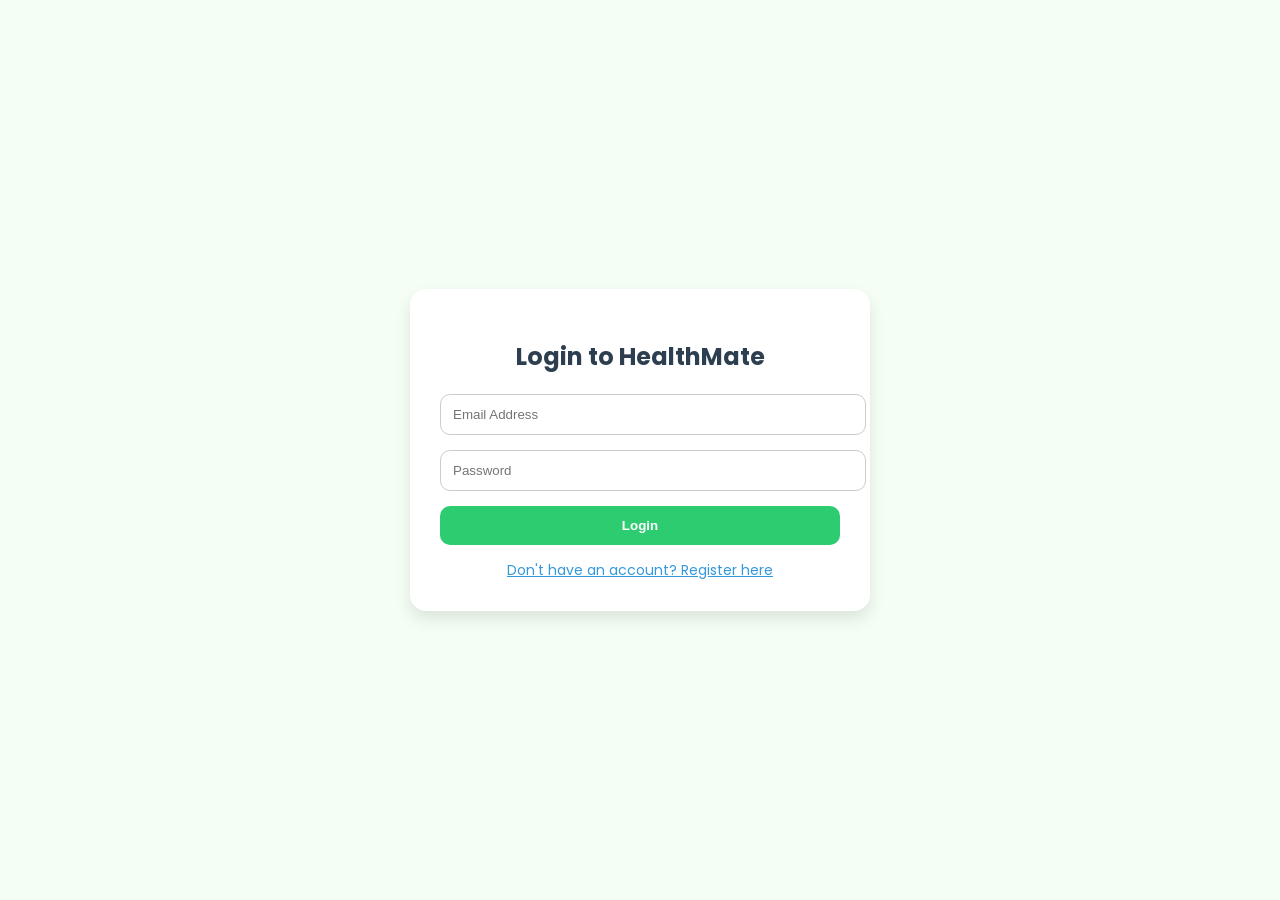
<file: login.html>
<!DOCTYPE html>
<html lang="en">
<head>
  <meta charset="UTF-8" />
  <meta name="viewport" content="width=device-width, initial-scale=1.0"/>
  <title>Login | HealthMate</title>
  <link href="https://fonts.googleapis.com/css2?family=Poppins:wght@400;600&display=swap" rel="stylesheet">
  <style>
    body {
      margin: 0;
      font-family: 'Poppins', sans-serif;
      background-color: #f4fef4;
      display: flex;
      justify-content: center;
      align-items: center;
      height: 100vh;
    }

    .container {
      background: #ffffff;
      padding: 30px;
      border-radius: 16px;
      box-shadow: 0 8px 16px rgba(0, 0, 0, 0.1);
      width: 90%;
      max-width: 400px;
    }

    h2 {
      text-align: center;
      color: #2c3e50;
      margin-bottom: 20px;
    }

    input[type="email"],
    input[type="password"] {
      width: 100%;
      padding: 12px;
      margin-bottom: 15px;
      border: 1px solid #ccc;
      border-radius: 10px;
    }

    button {
      width: 100%;
      padding: 12px;
      background-color: #2ecc71;
      border: none;
      color: white;
      font-weight: bold;
      border-radius: 10px;
      cursor: pointer;
      transition: background-color 0.3s;
    }

    button:hover {
      background-color: #27ae60;
    }

    .register-link {
      margin-top: 15px;
      text-align: center;
      display: block;
      font-size: 14px;
      color: #3498db;
    }
  </style>
</head>
<body>
  <div class="container">
    <h2>Login to HealthMate</h2>
    <form action="login_process.php" method="POST">
      <input type="email" name="email" placeholder="Email Address" required />
      <input type="password" name="password" placeholder="Password" required />
      <button type="submit">Login</button>
    </form>
    <a href="register.html" class="register-link">Don't have an account? Register here</a>
  </div>
</body>
</html>
</file>
